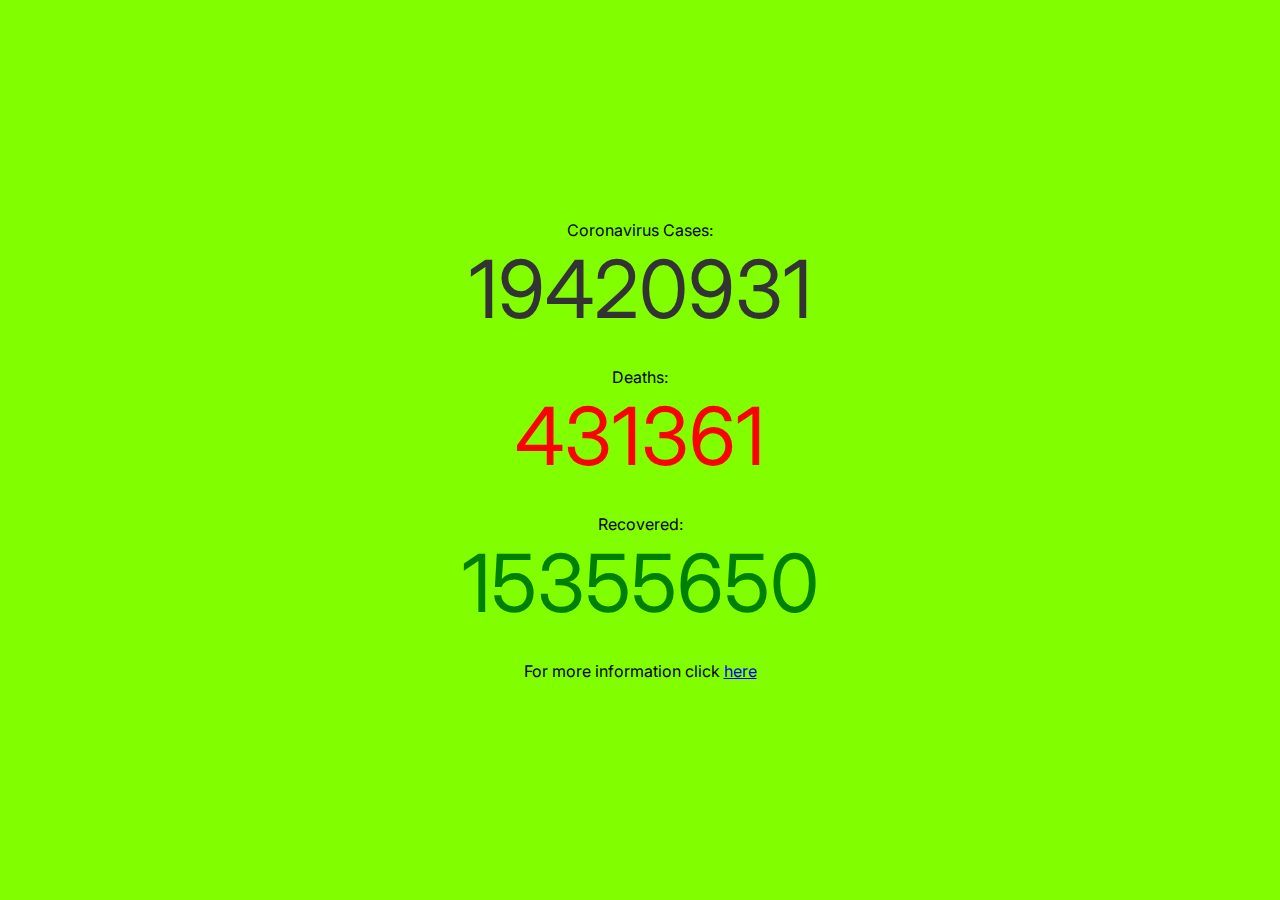
<file: corona counter/index.html>
<!DOCTYPE html>
<html>
  <head>
    <meta charset="utf-8" />
    <meta http-equiv="X-UA-Compatible" content="IE=edge" />
    <title>Corona Counter</title>
    <meta name="description" content="" />
    <meta name="viewport" content="width=device-width, initial-scale=1" />
    <link rel="stylesheet" href="style.css" />
  </head>
  <body>
    <div class="container">
      <span>Coronavirus Cases:</span>
      <div class="counter cases" data-counter="116293999"></div>

      <span>Deaths:</span>
      <div class="counter deaths" data-counter="2583179"></div>

      <span>Recovered:</span>
      <div class="counter recovered" data-counter="91950698"></div>

      <span class="info"
        >For more information click
        <a href="https://www.worldometers.info/coronavirus/">here</a></span
      >
    </div>
    <script src="app.js" async defer></script>
  </body>
</html>
</file>
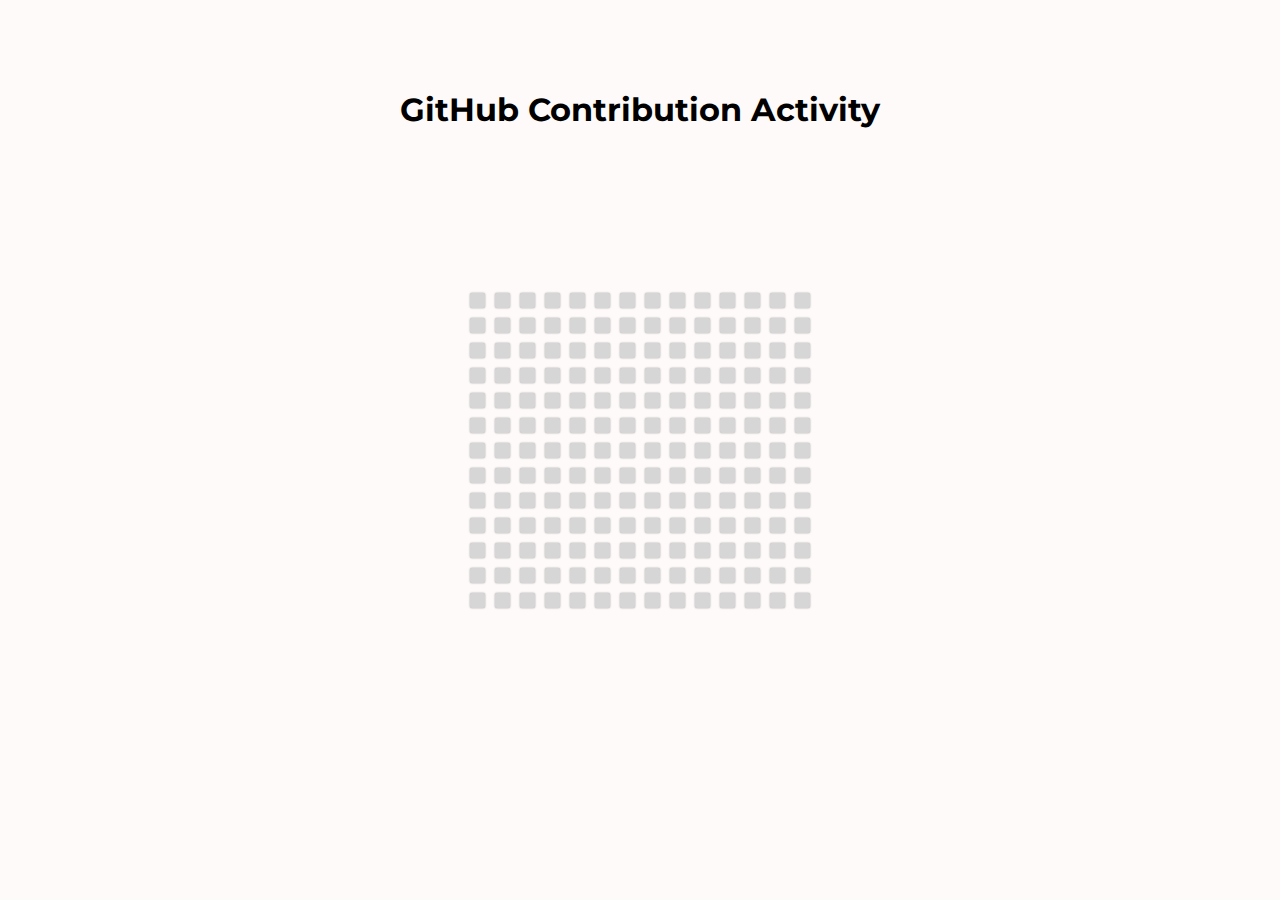
<file: github activity boxes/index.html>
<!DOCTYPE html>
<html>
  <head>
    <meta charset="utf-8" />
    <meta http-equiv="X-UA-Compatible" content="IE=edge" />
    <title></title>
    <meta name="description" content="" />
    <meta name="viewport" content="width=device-width, initial-scale=1" />
    <link rel="stylesheet" href="style.css" />
  </head>
  <body>
    <h1>GitHub Contribution Activity</h1>
    <div class="container" id="container"></div>
<!--     the activity boxes will be added in the above div -->
    <script src="app.js" async defer></script>
  </body>
</html>
</file>
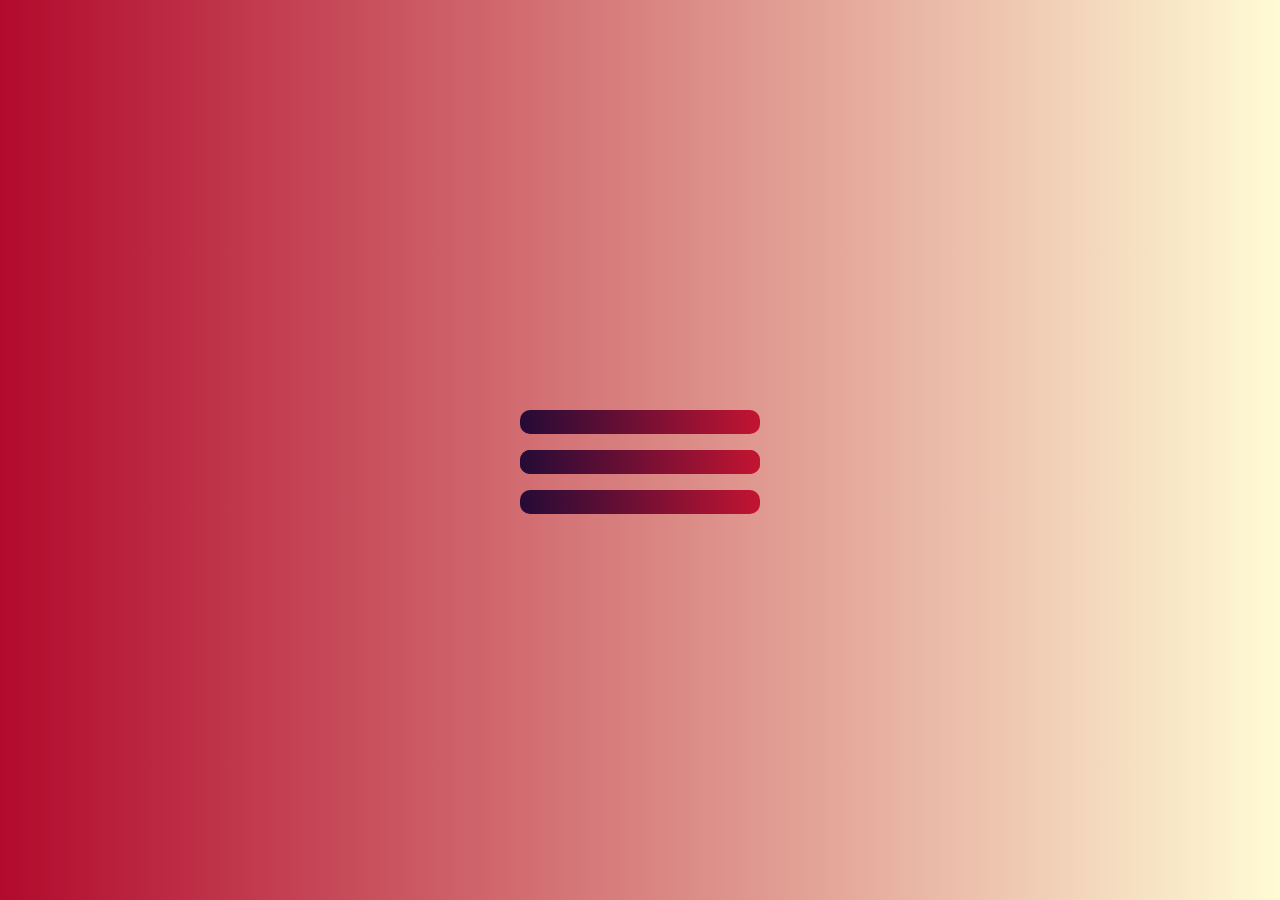
<file: Hamburger Menu Animation/index.html>
<!DOCTYPE html>
<html>
  <head>
    <meta charset="utf-8" />
    <meta http-equiv="X-UA-Compatible" content="IE=edge" />
    <title>Hamburger Menu</title>
    <meta name="description" content="" />
    <meta name="viewport" content="width=device-width, initial-scale=1" />
    <link rel="stylesheet" href="style.css" />
  </head>
  <body>
    <div class="container">
      <span></span><span></span><span></span><span></span>
    </div>
    <script src="app.js" async defer></script>
  </body>
</html>
</file>
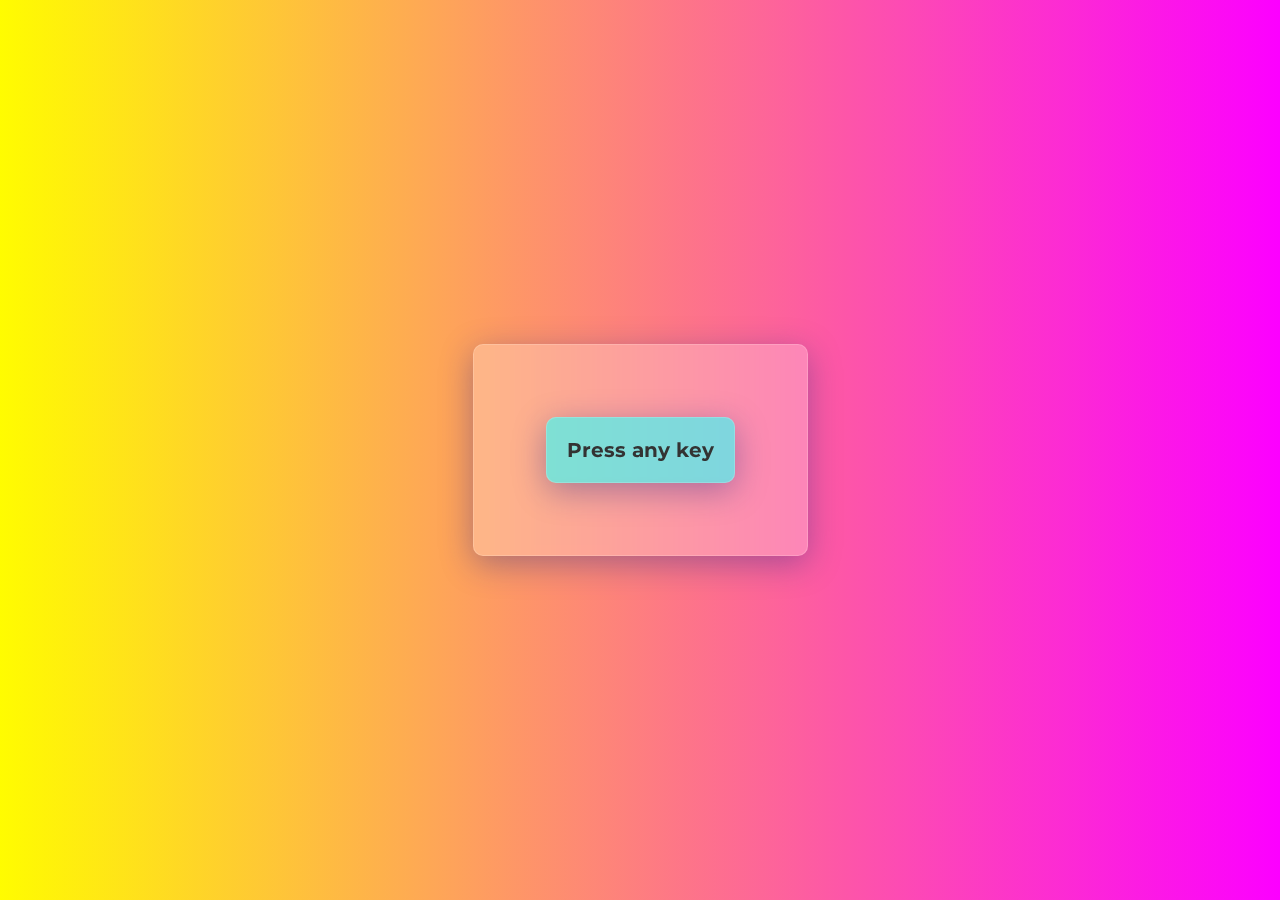
<file: key codes/index.html>
<!DOCTYPE html>
<html>
  <head>
    <meta charset="utf-8" />
    <meta http-equiv="X-UA-Compatible" content="IE=edge" />
    <title>Key Codes</title>
    <meta name="description" content="" />
    <meta name="viewport" content="width=device-width, initial-scale=1" />
    <link rel="stylesheet" href="style.css" />
  </head>
  <body>
    <div class="container">
      <div class="key-container">
        <p>Press any key</p>
      </div>
    </div>
    <script src="app.js" async defer></script>
  </body>
</html>
</file>
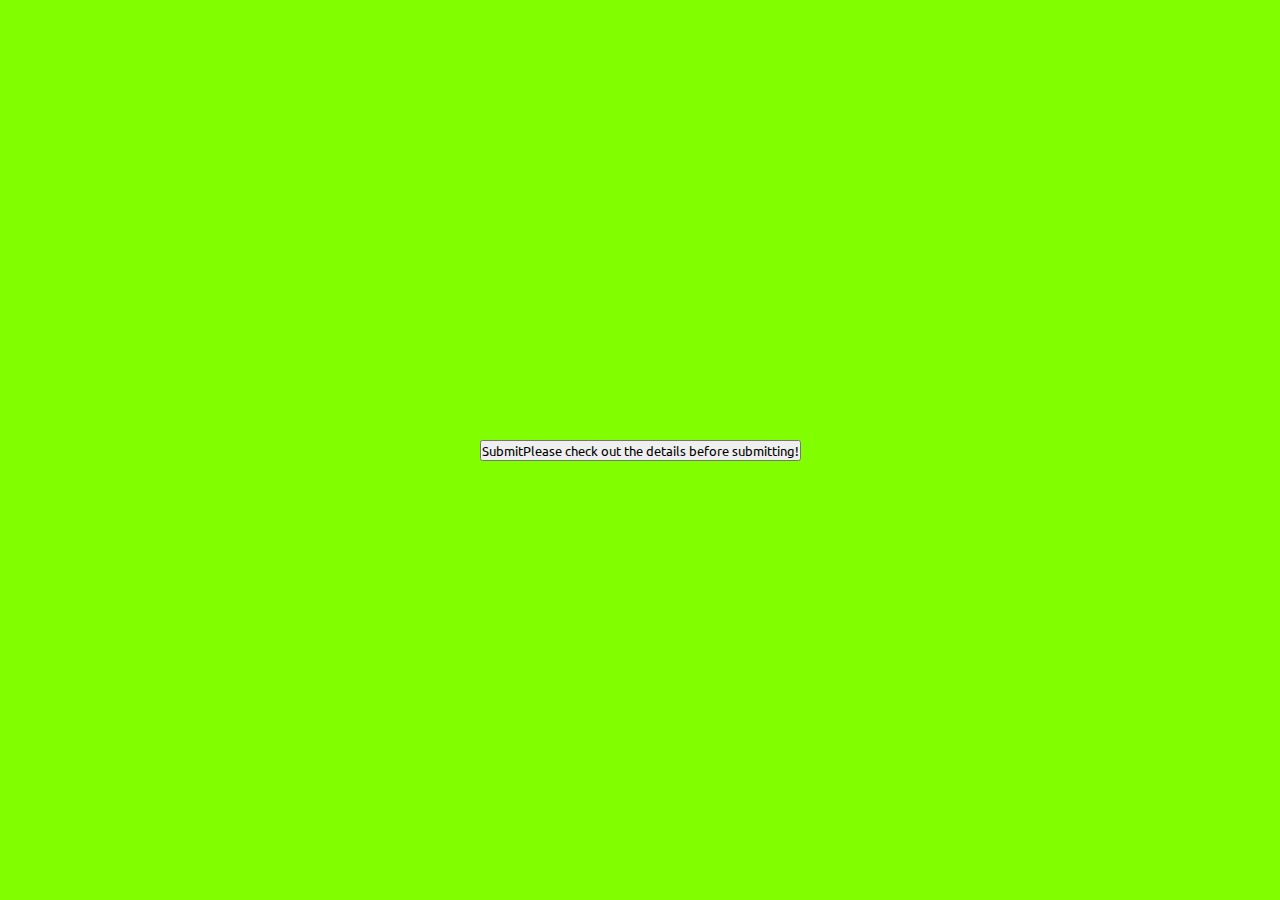
<file: submit tool tip/index.html>
<!DOCTYPE html>
<html>
    <head>
        <meta charset="utf-8">
        <meta http-equiv="X-UA-Compatible" content="IE=edge">
        <title>Submit Tooltip</title>
        <meta name="description" content="">
        <meta name="viewport" content="width=device-width, initial-scale=1">
        <link rel="stylesheet" href="style.css">
    </head>
    <body>
        <div class="container">
            <button class="submit-btn">Submit<span class="tooltip">Please check out the details before submitting!</span></button>
        </div>
        
        <script src="app.js" async defer></script>
    </body>
</html>
</file>
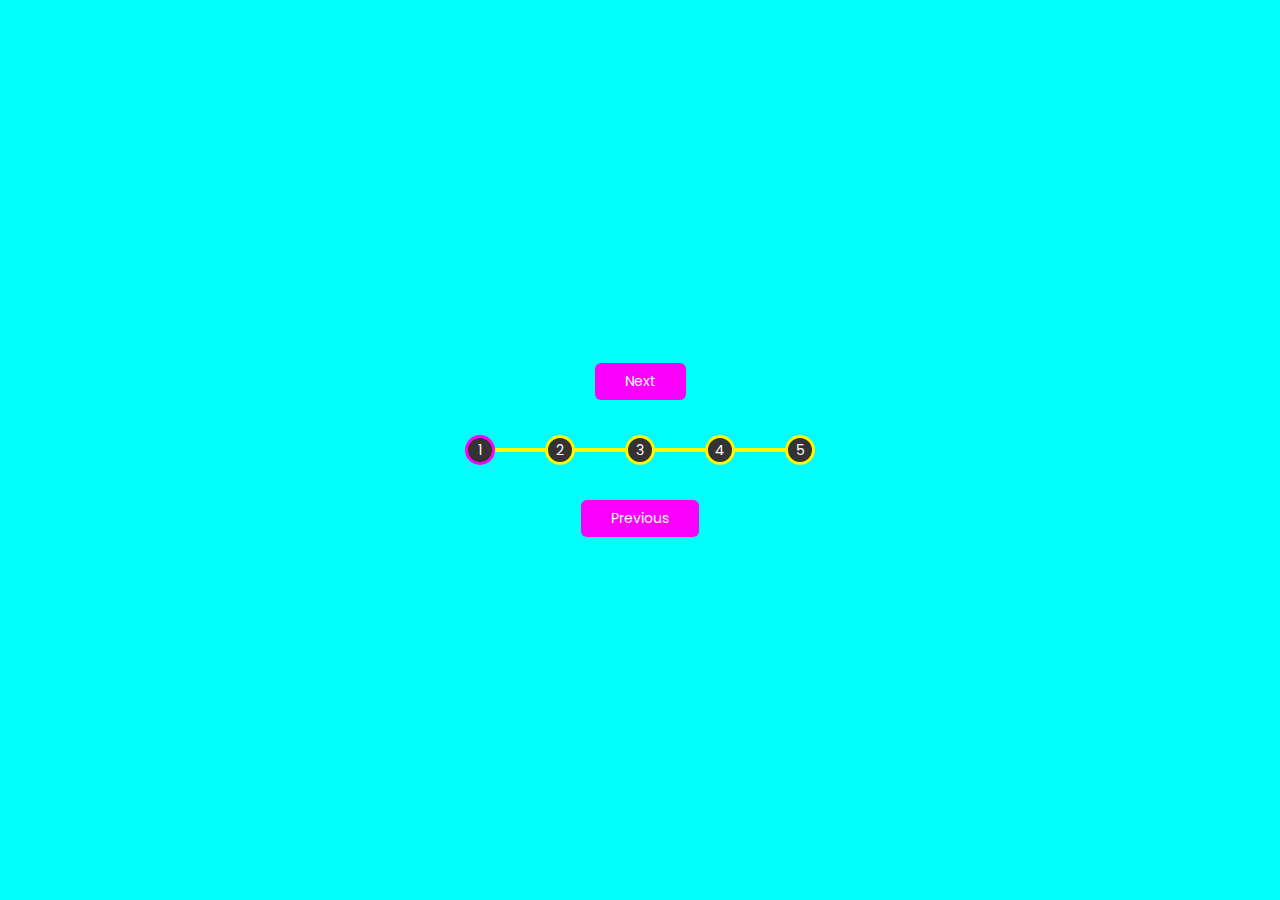
<file: timeline/index.html>
<!DOCTYPE html>
<html>
  <head>
    <meta charset="utf-8" />
    <meta http-equiv="X-UA-Compatible" content="IE=edge" />
    <title>Timeline</title>
    <meta name="description" content="" />
    <meta name="viewport" content="width=device-width, initial-scale=1" />
    <link rel="stylesheet" href="style.css" />
  </head>
  <body>
    <div class="container">
      <button class="btn" id="next">Next</button>
      <div class="timeline-box">
        <div class="timeline" id="timeline"></div>
        <div class="circle active">1</div>
        <div class="circle">2</div>
        <div class="circle">3</div>
        <div class="circle">4</div>
        <div class="circle">5</div>
      </div>

      <button class="btn" id="prev">Previous</button>
    </div>

    <script src="app.js" async defer></script>
  </body>
</html>
</file>
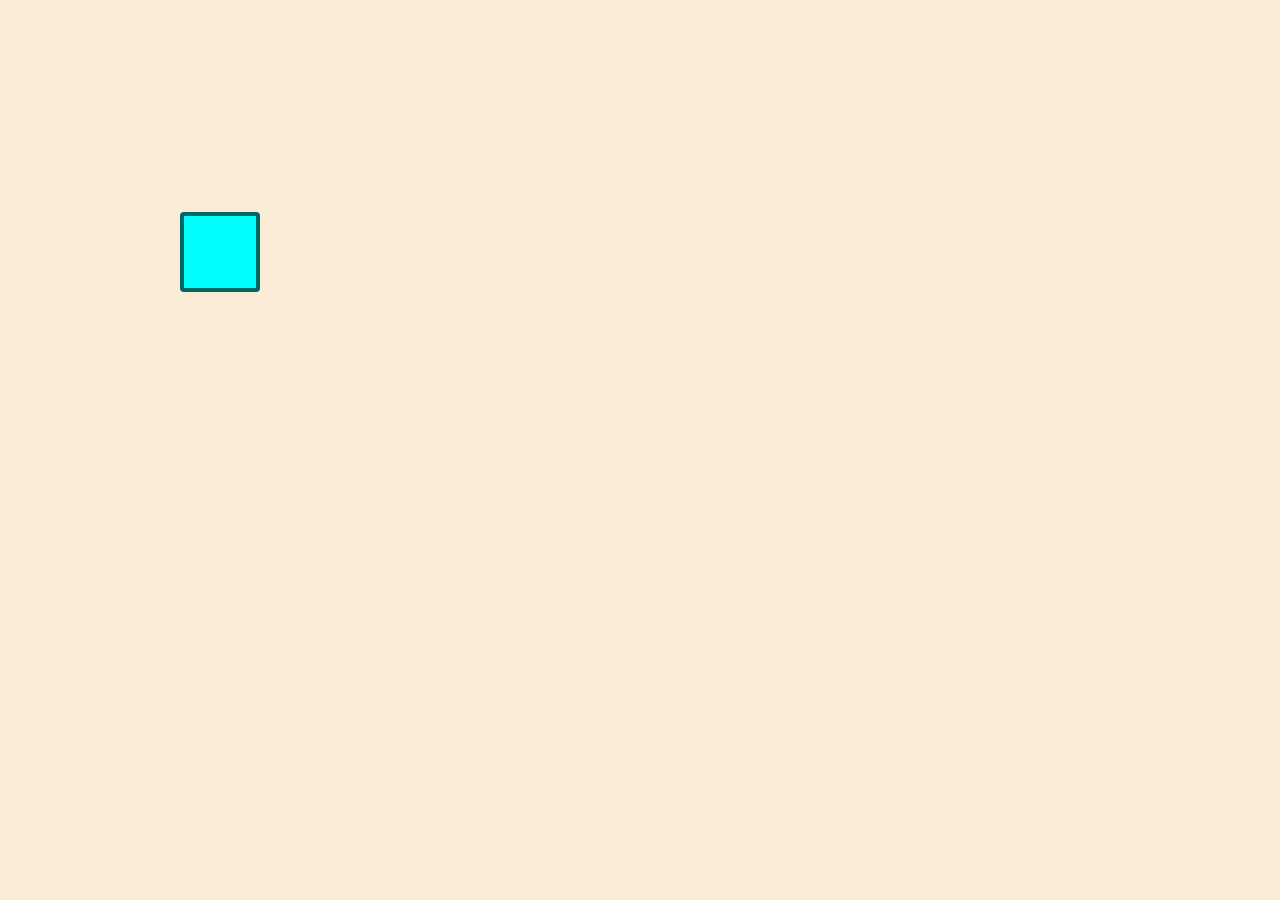
<file: triadic animation/index.html>
<!DOCTYPE html>
<html>
    <head>
        <meta charset="utf-8">
        <meta http-equiv="X-UA-Compatible" content="IE=edge">
        <title>Drops</title>
        <meta name="description" content="">
        <meta name="viewport" content="width=device-width, initial-scale=1">
        <link rel="stylesheet" href="style.css">
    </head>
    <body>
        <div class="container"></div>
        
        <script src="app.js" async defer></script>
    </body>
</html>
</file>
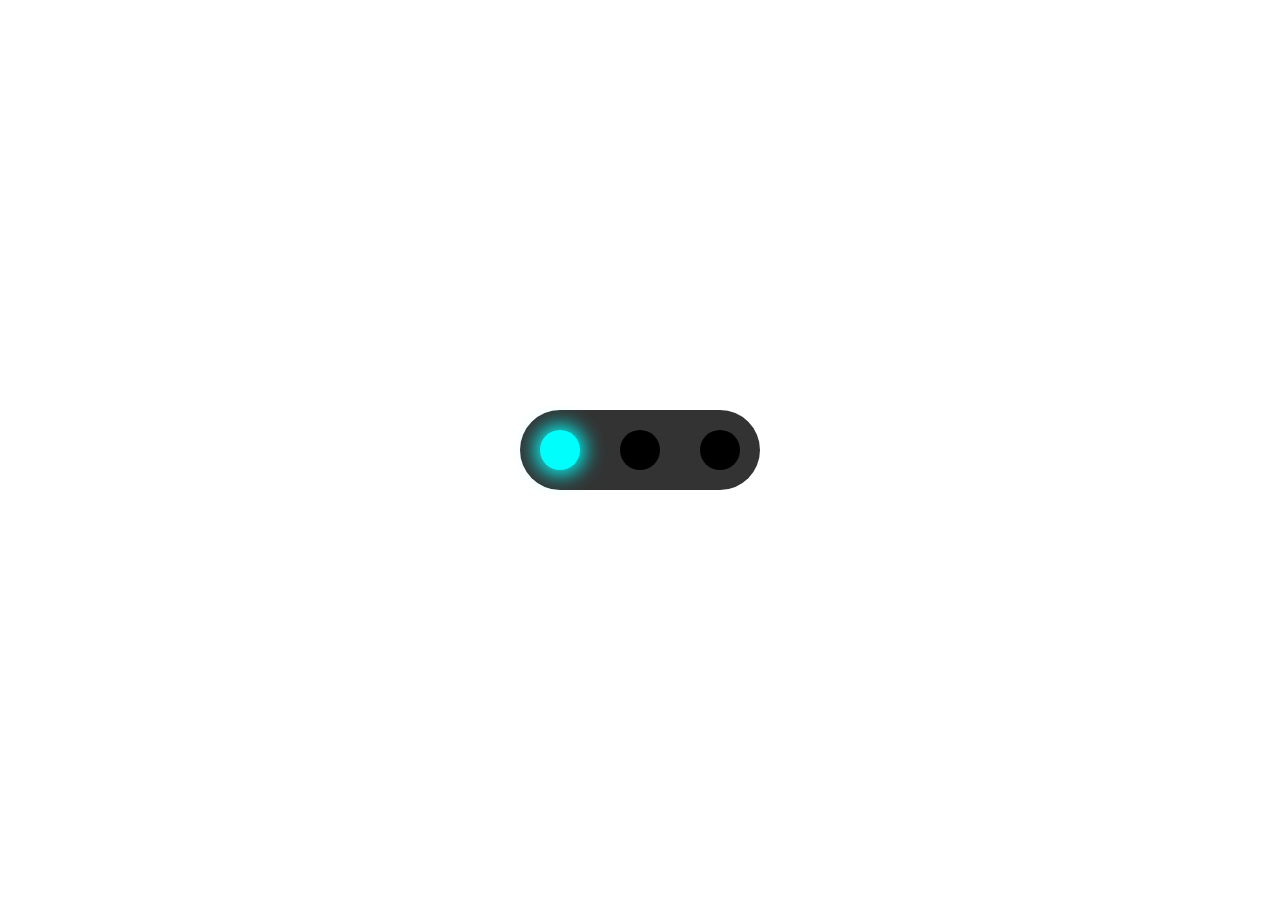
<file: triadic color lights/index.html>
<!DOCTYPE html>
<html>
    <head>
        <meta charset="utf-8">
        <meta http-equiv="X-UA-Compatible" content="IE=edge">
        <title>Triadic Color Lights</title>
        <meta name="description" content="">
        <meta name="viewport" content="width=device-width, initial-scale=1">
        <link rel="stylesheet" href="style.css">
    </head>
    <body>
        <div class="container">
            <div class="light Turquoise" color="Turquoise"></div>
            <div class="light" color="Pink"></div>
            <div class="light" color="Yellow"></div>
        </div>
        <script src="app.js" async defer></script>
    </body>
</html>
</file>
<file: corona counter/style.css>
@import url("https://fonts.googleapis.com/css2?family=Inter:wght@500&display=swap");

* {
  box-sizing: border-box;
  margin: 0;
  padding: 0;
  font-family: "Inter", sans-serif;
}
body {
  display: flex;
  justify-content: center;
  align-items: center;
  min-height: 100vh;
  flex-direction: column;
  text-align: center;
  background: #81ff00;
}
.counter {
  font-size: 5rem;
  margin-bottom: 30px;
}
.cases {
  color: #333;
}
.deaths {
  color: red;
}
.recovered {
  color: green;}
</file>
<file: github activity boxes/style.css>
@import url('https://fonts.googleapis.com/css2?family=Montserrat:wght@500&display=swap');

* {
  box-sizing: border-box;
  margin: 0;
  padding: 0;
  font-family: 'Montserrat', sans-serif;
}
body {
  display: flex;
  justify-content: center;
  align-items: center;
  min-height: 100vh;
  background-color: #fffafa;
}
h1 {
  display: flex;
  justify-content: center;
  align-items: center;
  position: absolute;
  top: 10%;
  text-align: center;
}
.container {
  display: flex;
  justify-content: center;
  align-items: center;
  flex-wrap: wrap;
  max-width: 350px;
}
.activity {
  background-color: rgb(214, 214, 214);
  box-shadow: 0 0 2px rgb(151, 151, 151);
  margin: 5px;
  height: 15px;
  width: 15px;
  transition: 3s ease;
  overflow:hidden;
  border-radius: 2px;
}
.activity:hover {
  transition-duration: 0s;
  overflow:hidden;
}
</file>
<file: Hamburger Menu Animation/style.css>
* {
    box-sizing: border-box;
    margin: 0;
    padding: 0;
  }
  body {
    display: flex;
    align-items: center;
    justify-content: center;
    flex-direction: column;
    min-height: 100vh;
    background: #fffbd5; /* fallback for old browsers */
    background: -webkit-linear-gradient(
      to right,
      #b20a2c,
      #fffbd5
    ); /* Chrome 10-25, Safari 5.1-6 */
    background: linear-gradient(
      to right,
      #b20a2c,
      #fffbd5
    ); /* W3C, IE 10+/ Edge, Firefox 16+, Chrome 26+, Opera 12+, Safari 7+ */
  }
  .container {
    width: 15rem;
    height: 5rem;
    position: relative;
    margin: 50px auto;
    transform: rotate(0deg);
    transition: 0.5s ease-in-out;
    cursor: pointer;
  }
  .container span {
    display: block;
    position: absolute;
    height: 1.5rem;
    width: 100%;
    background: #c31432; /* fallback for old browsers */
    background: -webkit-linear-gradient(
      to right,
      #240b36,
      #c31432
    ); /* Chrome 10-25, Safari 5.1-6 */
    background: linear-gradient(
      to right,
      #240b36,
      #c31432
    ); /* W3C, IE 10+/ Edge, Firefox 16+, Chrome 26+, Opera 12+, Safari 7+ */
  
    border-radius: 10px;
    opacity: 1;
    left: 0;
    transform: rotate(0deg);
    transition: 0.25s ease-in-out;
  }
  
  /* keeping the top line on the top */
  .container span:nth-child(1) {
    top: 0px;
  }
  
  /* arranging the 2 and 3 line on the same position */
  .container span:nth-child(2),
  .container span:nth-child(3) {
    top: 40px;
  }
  
  /* and the third line on the bottom */
  .container span:nth-child(4) {
    top: 80px;
  }
  
  /* now on clicking the top will vanish away */
  .container.open span:nth-child(1) {
    top: 20px;
    width: 0%;
    left: 50%;
  }
  
  /* 2 line will be helping in making the cancel symbol */
  .container.open span:nth-child(2) {
    transform: rotate(45deg);
  }
  /* and the 3 line will be the helping hand for cancel symbol */
  .container.open span:nth-child(3) {
    transform: rotate(-45deg);
  }
  
  /* 4 line will also vanish away */
  .container.open span:nth-child(4) {
    top: 20px;
    width: 0%;
    left: 50%;
  }
</file>
<file: key codes/style.css>
@import url("https://fonts.googleapis.com/css2?family=Montserrat:wght@500&display=swap");

* {
  box-sizing: border-box;
  margin: 0;
  padding: 0;
  font-family: "Montserrat", sans-serif;
}
body {
  display: flex;
  justify-content: center;
  align-items: center;
  text-align: center;
  min-height: 100vh;
  background: #fc00ff; /* fallback for old browsers */
  background: -webkit-linear-gradient(
    to right,
    #fffc00,
    #fc00ff
  ); /* Chrome 10-25, Safari 5.1-6 */
  background: linear-gradient(
    to right,
    #fffc00,
    #fc00ff
  ); /* W3C, IE 10+/ Edge, Firefox 16+, Chrome 26+, Opera 12+, Safari 7+ */
}
.container {
  display: flex;
  flex-direction: column;
  padding: 2rem;
  background: rgba(255, 255, 255, 0.25);
  box-shadow: 0 8px 32px 0 rgba(31, 38, 135, 0.37);
  backdrop-filter: blur(4px);
  -webkit-backdrop-filter: blur(4px);
  border-radius: 10px;
  border: 1px solid rgba(255, 255, 255, 0.18);
}

.key-container {
  display: inline-flex;
  font-size: 20px;
  flex-direction: column;
  font-weight: bold;
  padding: 20px;
  position: relative;
  color: #333;
  margin: 2.5rem;
  min-width: 150px;
  background: rgba(0, 255, 252, 0.5);
  box-shadow: 0 8px 32px 0 rgba(31, 38, 135, 0.37);
  backdrop-filter: blur(2.5px);
  -webkit-backdrop-filter: blur(2.5px);
  border-radius: 10px;
  border: 1px solid rgba(255, 255, 255, 0.18);
}
.key-container h4 {
  color: #333;
  position: absolute;
  top: -2rem;
  left: 0;
  text-align: center;
  width: 100%;
}
</file>
<file: submit tool tip/style.css>
@import url('https://fonts.googleapis.com/css2?family=Ubuntu&display=swap');

* {
    box-sizing: border-box;
    margin: 0;
    padding: 0;
    font-family: 'Ubuntu', sans-serif;
}

body {
    display: flex;
    justify-content: center;
    align-items: center;
    min-height: 100vh;
    flex-direction: column;
    text-align: center;
    background-color: #81FF00;
}
</file>
<file: timeline/style.css>
@import url("https://fonts.googleapis.com/css2?family=Poppins:wght@500&display=swap");

* {
  box-sizing: border-box;
  margin: 0;
  padding: 0;
  font-family: "Poppins", sans-serif;
}

body {
  background-color: #00fffc;
  display: flex;
  align-items: center;
  justify-content: center;
  min-height: 100vh;
}

.container {
  text-align: center;
}

.timeline-box {
  display: flex;
  justify-content: space-between;
  position: relative;
  margin: 30px;
  max-width: 100%;
  width: 350px;
}

.timeline {
  background-color: #fc00ff;
  position: absolute;
  top: 50%;
  left: 0;
  transform: translateY(-50%);
  height: 4px;
  width: 0%;
  z-index: -1;
  transition: 0.4s ease;
}

.timeline-box::before {
  content: " ";
  background-color: #fffc00;
  position: absolute;
  top: 50%;
  left: 0;
  transform: translateY(-50%);
  height: 4px;
  width: 100%;
  z-index: -1;
}

.circle {
  background-color: #333;
  border-radius: 50%;
  color: #fff;
  display: flex;
  align-items: center;
  justify-content: center;
  border: 3px solid #fffc00;
  font-size: 14px;
  height: 30px;
  width: 30px;
  transition: 0.4s ease;
}

.circle.active {
  border-color: #fc00ff;
  color: #fff;
}

.btn {
  background-color: #fc00ff;
  border: 0;
  border-radius: 6px;
  color: #fff;
  cursor: pointer;
  font-family: inherit;
  font-size: 14px;
  padding: 8px 30px;
  margin: 5px;
}

.btn:active {
  transform: scale(0.98);
}

.btn:disabled {
  background-color: #fffc00;
  cursor: not-allowed;
}

.btn:focus {
  outline: none;
}
</file>
<file: triadic animation/style.css>
* {
    box-sizing: border-box;
    margin: 0;
    padding: 0;
}
body {
    display: flex;
    justify-content: center;
    align-items: center;
    min-height: 100vh;
    background-color: antiquewhite;
    position: relative;
    overflow: hidden;
}
.drop {
/*     first color from the triadic colors */
    background-color: #00FFFC;
    height: 5rem;
    width: 5rem;
    border-radius: 5%;
    border: 4px solid rgba(0,0,0,0.6);
    position: absolute;
    animation: animate 5s linear;
    transition: all 0.5s ease-in-out;
}
@keyframes animate {
    0% {
        opacity: 1;
        transform: scale(2);
    }
    25% {
        border-radius: 25%;
    }
    50% {
        opacity: 0.5;
        transform: scale(3);
        border-radius: 35%;
        /*     second color from the triadic colors */
        background-color: #FC00FF;
    }
    100% {
        opacity: 1;
        transform: scale(4);
        border-radius: 50%;
        /*     third color from the triadic colors */
        background-color: #fffc00;
    }
}
</file>
<file: triadic color lights/style.css>
* {
    box-sizing: border-box;
    margin: 0;
    padding: 0;
}
body {
    display: flex;
    justify-content: center;
    align-items: center;
    min-height: 100vh;
    transition: all 0.2s ease;
}
.container {
    display: flex;
    justify-content: space-around;
    align-items: center;
    flex-direction: row;
    background-color: #333;
    border-radius: 50px;
    width: 15rem;
    height: 5rem;
}
.light {
    background-color: #000;
    border-radius: 100%;
    position: relative;
    height: 2.5rem;
    width: 2.5rem;
    transition: all 0.2s ease;
}
.light.Turquoise {
    background-color: #00FFFC;
    box-shadow: 0px 0px 20px 5px #00FFFC;
}
.light.Pink {
    background-color: #FC00FF;
    box-shadow: 0px 0px 20px 5px #FC00FF;
}
.light.Yellow {
    background-color: #fffc00;
    box-shadow: 0px 0px 20px 5px #fffc00;
}
</file>
